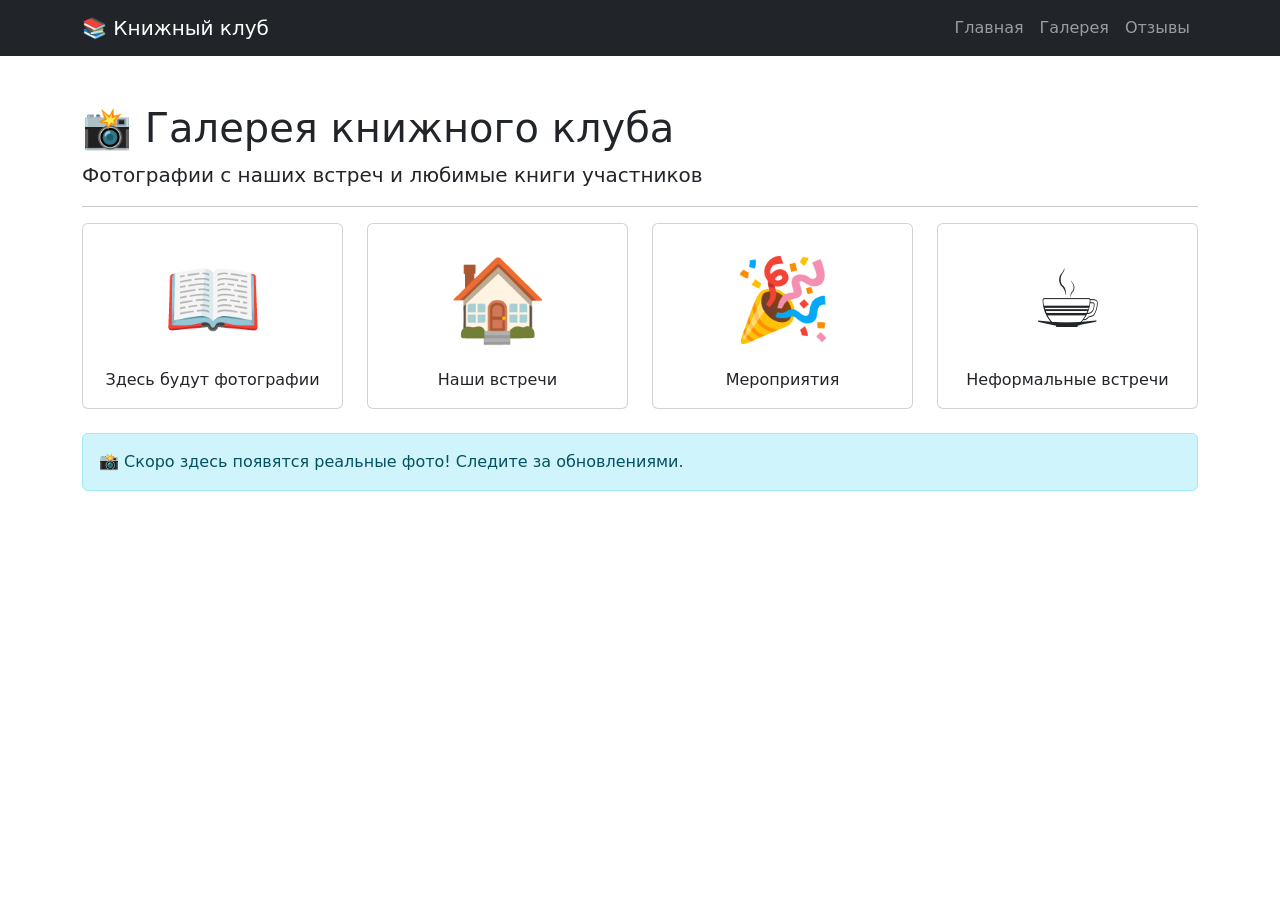
<file: templates/gallery.html>
<!DOCTYPE html>
<html lang="ru">
<head>
    <meta charset="UTF-8">
    <meta name="viewport" content="width=device-width, initial-scale=1.0">
    <title>Книжный клуб - Галерея</title>
    <link rel="stylesheet" href="/static/css/bootstrap.min.css">
</head>
<body>
    <nav class="navbar navbar-expand-lg navbar-dark bg-dark">
        <div class="container">
            <a class="navbar-brand" href="/">📚 Книжный клуб</a>
            <div class="collapse navbar-collapse">
                <ul class="navbar-nav ms-auto">
                    <li class="nav-item"><a class="nav-link" href="/">Главная</a></li>
                    <li class="nav-item"><a class="nav-link" href="/gallery">Галерея</a></li>
                    <li class="nav-item"><a class="nav-link" href="/reviews">Отзывы</a></li>
                </ul>
            </div>
        </div>
    </nav>

    <div class="container mt-5">
        <h1>📸 Галерея книжного клуба</h1>
        <p class="lead">Фотографии с наших встреч и любимые книги участников</p>
        <hr>

        <div class="row">
            <div class="col-md-3 mb-4">
                <div class="card">
                    <div class="card-body text-center">
                        <div style="font-size: 80px;">📖</div>
                        <p class="card-text mt-2">Здесь будут фотографии</p>
                    </div>
                </div>
            </div>
            <div class="col-md-3 mb-4">
                <div class="card">
                    <div class="card-body text-center">
                        <div style="font-size: 80px;">🏠</div>
                        <p class="card-text mt-2">Наши встречи</p>
                    </div>
                </div>
            </div>
            <div class="col-md-3 mb-4">
                <div class="card">
                    <div class="card-body text-center">
                        <div style="font-size: 80px;">🎉</div>
                        <p class="card-text mt-2">Мероприятия</p>
                    </div>
                </div>
            </div>
            <div class="col-md-3 mb-4">
                <div class="card">
                    <div class="card-body text-center">
                        <div style="font-size: 80px;">☕</div>
                        <p class="card-text mt-2">Неформальные встречи</p>
                    </div>
                </div>
            </div>
        </div>
        <div class="alert alert-info">
            📸 Скоро здесь появятся реальные фото! Следите за обновлениями.
        </div>
    </div>
</body>
</html>
</file>
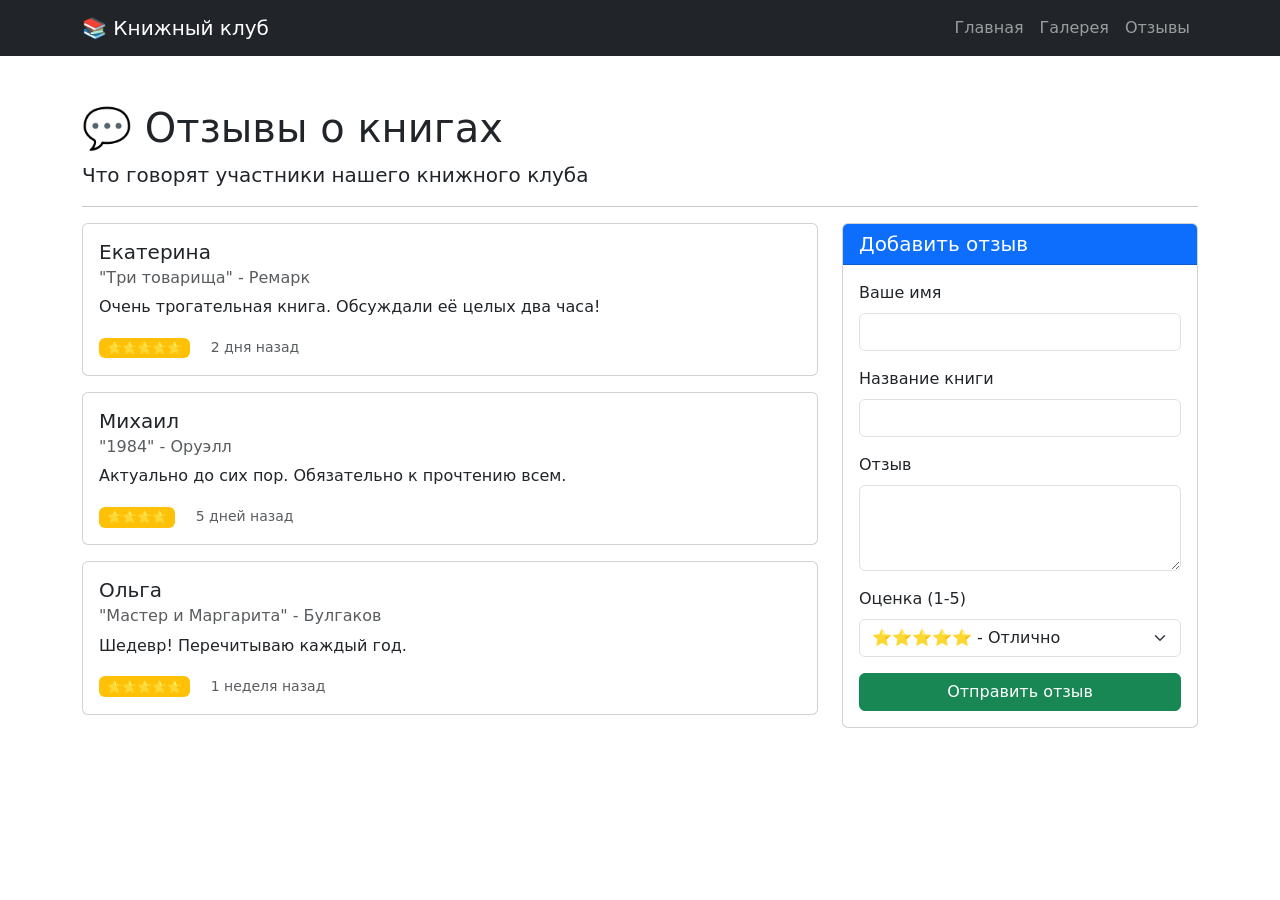
<file: templates/reviews.html>
<!DOCTYPE html>
<html lang="ru">
<head>
    <meta charset="UTF-8">
    <meta name="viewport" content="width=device-width, initial-scale=1.0">
    <title>Книжный клуб - Отзывы</title>
    <link rel="stylesheet" href="/static/css/bootstrap.min.css">
</head>
<body>
    <nav class="navbar navbar-expand-lg navbar-dark bg-dark">
        <div class="container">
            <a class="navbar-brand" href="/">📚 Книжный клуб</a>
            <div class="collapse navbar-collapse">
                <ul class="navbar-nav ms-auto">
                    <li class="nav-item"><a class="nav-link" href="/">Главная</a></li>
                    <li class="nav-item"><a class="nav-link" href="/gallery">Галерея</a></li>
                    <li class="nav-item"><a class="nav-link" href="/reviews">Отзывы</a></li>
                </ul>
            </div>
        </div>
    </nav>

    <div class="container mt-5">
        <h1>💬 Отзывы о книгах</h1>
        <p class="lead">Что говорят участники нашего книжного клуба</p>
        <hr>

        <div class="row">
            <div class="col-md-8">
                <!-- Список отзывов (позже из БД) -->
                <div class="card mb-3">
                    <div class="card-body">
                        <h5 class="card-title">Екатерина</h5>
                        <h6 class="card-subtitle mb-2 text-muted">"Три товарища" - Ремарк</h6>
                        <p class="card-text">Очень трогательная книга. Обсуждали её целых два часа!</p>
                        <span class="badge bg-warning">⭐⭐⭐⭐⭐</span>
                        <small class="text-muted ms-3">2 дня назад</small>
                    </div>
                </div>

                <div class="card mb-3">
                    <div class="card-body">
                        <h5 class="card-title">Михаил</h5>
                        <h6 class="card-subtitle mb-2 text-muted">"1984" - Оруэлл</h6>
                        <p class="card-text">Актуально до сих пор. Обязательно к прочтению всем.</p>
                        <span class="badge bg-warning">⭐⭐⭐⭐</span>
                        <small class="text-muted ms-3">5 дней назад</small>
                    </div>
                </div>

                <div class="card mb-3">
                    <div class="card-body">
                        <h5 class="card-title">Ольга</h5>
                        <h6 class="card-subtitle mb-2 text-muted">"Мастер и Маргарита" - Булгаков</h6>
                        <p class="card-text">Шедевр! Перечитываю каждый год.</p>
                        <span class="badge bg-warning">⭐⭐⭐⭐⭐</span>
                        <small class="text-muted ms-3">1 неделя назад</small>
                    </div>
                </div>
            </div>

            <div class="col-md-4">
                <!-- ФОРМА ДОБАВЛЕНИЯ ОТЗЫВА (будет работать с Дня 5) -->
                <div class="card">
                    <div class="card-header bg-primary text-white">
                        <h5 class="mb-0">Добавить отзыв</h5>
                    </div>
                    <div class="card-body">
                        <form action="/submit-review" method="POST">
                            <div class="mb-3">
                                <label class="form-label">Ваше имя</label>
                                <input type="text" class="form-control" name="username" required>
                            </div>
                            <div class="mb-3">
                                <label class="form-label">Название книги</label>
                                <input type="text" class="form-control" name="book" required>
                            </div>
                            <div class="mb-3">
                                <label class="form-label">Отзыв</label>
                                <textarea class="form-control" name="review" rows="3" required></textarea>
                            </div>
                            <div class="mb-3">
                                <label class="form-label">Оценка (1-5)</label>
                                <select class="form-select" name="rating">
                                    <option value="5">⭐⭐⭐⭐⭐ - Отлично</option>
                                    <option value="4">⭐⭐⭐⭐ - Хорошо</option>
                                    <option value="3">⭐⭐⭐ - Средне</option>
                                    <option value="2">⭐⭐ - Не очень</option>
                                    <option value="1">⭐ - Плохо</option>
                                </select>
                            </div>
                            <button type="submit" class="btn btn-success w-100">Отправить отзыв</button>
                        </form>
                    </div>
                </div>
            </div>
        </div>
    </div>
</body>
</html>
</file>
